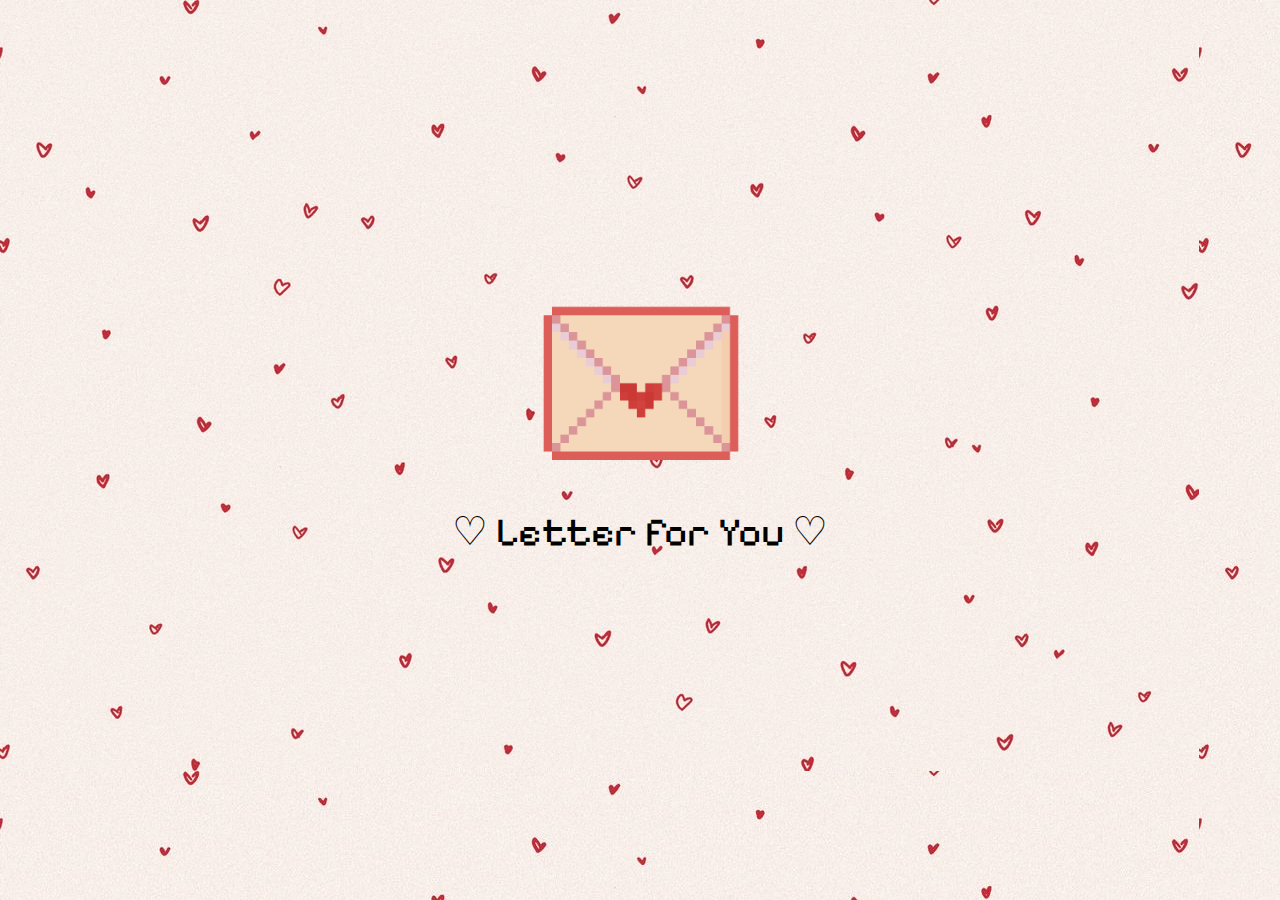
<file: index.html>
<!doctype html>
<html lang="en">
  <head>
    <meta charset="UTF-8" />
    <link rel="stylesheet" href="style.css" />
    <title>Valentine Letter</title>
    <meta name="viewport" content="width=device-width, initial-scale=1.0" />

    <link rel="preconnect" href="https://fonts.googleapis.com" />
    <link rel="preconnect" href="https://fonts.gstatic.com" crossorigin />
    <link
      href="https://fonts.googleapis.com/css2?family=Aldrich&family=Pixelify+Sans:wght@400..700&display=swap"
      rel="stylesheet"
    />
    <title>Document</title>
  </head>
  <body>
    <!-- Envelope Screen -->
    <div id="envelope-container">
      <img src="envelope.png" alt="Envelope" id="envelope" />
      <p>♡ Letter for You ♡</p>
    </div>

    <!-- Letter Screen -->
    <div id="letter-container">
      <div class="letter-window">
        <h1 id="letter-title">Will you be my Valentine?</h1>

        <img src="cat_heart.gif" class="cat" id="letter-cat" />

        <div class="buttons" id="letter-buttons">
          <img src="yes.png" class="btn yes-btn" alt="Yes" />

          <div class="no-wrapper">
            <img src="no.png" class="btn no-btn" alt="No" />
          </div>
        </div>

        <p id="final-text" class="final-text" style="display: none">
          <strong>Valentine Date:</strong> Meow Restaurant at 7pm. Dress fancy!
        </p>
      </div>
    </div>
    <script src="script.js"></script>
  </body>
</html>
</file>
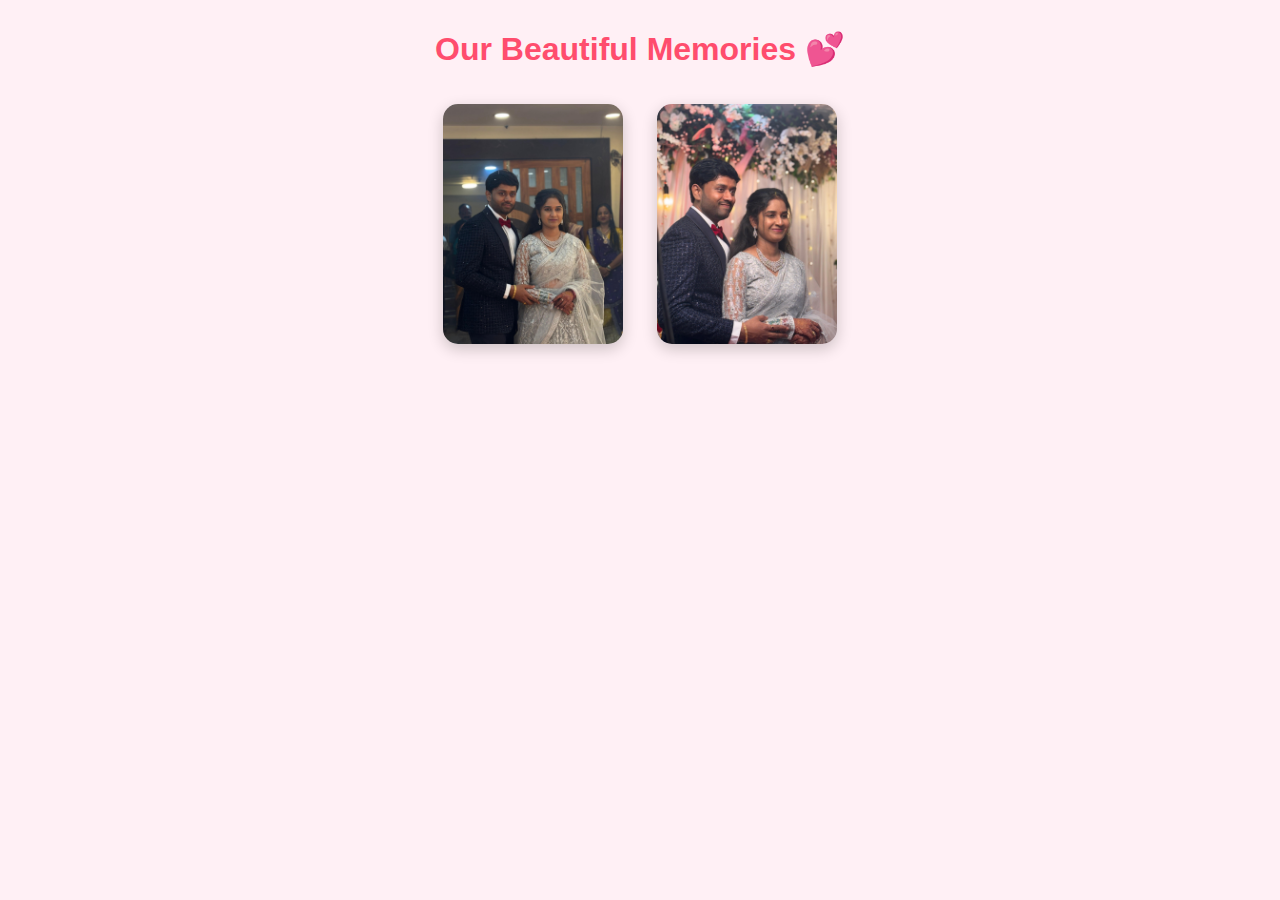
<file: gallery.html>
<!doctype html>
<html>
<head>
  <title>Our Memories 💕</title>
  <style>
    body {
      margin: 0;
      background: #fff0f5;
      text-align: center;
      font-family: Arial;
    }

    h1 {
      margin-top: 30px;
      color: #ff4d6d;
    }

    img {
      width: 180px;   /* small images */
      margin: 15px;
      border-radius: 15px;
      box-shadow: 0 5px 15px rgba(0,0,0,0.2);
    }
  </style>
</head>

<body>

  <h1>Our Beautiful Memories 💕</h1>

  <img src="pic1.jpeg">
  <img src="pic2.jpeg">

  <!-- 🎵 Background Music -->
  <audio id="bgMusic" loop>
    <source src="love.mp3" type="audio/mpeg">
  </audio>

  <!-- Music Start Script -->
  <script>
    document.addEventListener("click", function () {
      const music = document.getElementById("bgMusic");
      music.volume = 0.5;   // adjust volume
      music.play();
    }, { once: true });
  </script>

</body>
</html>
</file>
<file: style.css>
body {
    margin: 0;
    height: 100vh;
    display: flex;
    justify-content: center;
    align-items: center;
    background-image: url("heart-bg.jpg");
    font-family: "Pixelify Sans", sans-serif;
}

/* Envelope Screen */
#envelope-container {
    text-align: center;
    cursor:pointer;
}

@keyframes pulse {
    0% {
        transform:scale(1);
    }
    50% {
        transform: scale(1.1);
    }
    100% {
        transform: scale(1);
    }
}

#envelope{
    width: 200px;
    animation: pulse 1.5s infinite;
    cursor: pointer;
}

#letter-container{
    display: none;
    position:fixed;
    inset: 0;
    justify-content: center;
    align-items: center;
}

.letter-window{
    width: 90vw;
    max-width: 800px;
    aspect-ratio: 3/2;
    padding: 20px 20px 0 20px;
    display: flex;
    flex-direction: column;
    justify-content: center;
    align-items: center;
    text-align: center;
    background-image: url("window.png");
    background-size: contain;
    background-repeat: no-repeat;
    background-position: center;
    border-radius: 12px;
    gap: 1px;
    padding-top: 180px;

    transform: scale(1.2);
    opacity: 0;
    transition: transform 0.6s ease, opacity 0.6s ease;
}

.letter-window.open {
    transform: scale(1);
    opacity: 1;
}

h1 {
    font-size: 30px;
    margin:0;
}

p {
    font-size: 40px;
}

/* Cat */

.cat {
    width: 250px;
    margin: 10px 0;
    transition: width 0.4s ease;
}

.letter-window.final .cat {
    width: 180px;
}

/* buttons */
.buttons {
    display: flex;
    justify-content: center;
    gap: 30px;
    position: relative;
}

.no-wrapper{
    position:relative;
}

.btn {
    width: 120px;
    cursor: pointer;
    user-select: none;
}

.yes-btn,
.no-btn {
width: 120px;
height: auto;
display: inline-block;
}

.yes-btn {
    position: relative;
    z-index: 2;
    transform-origin: center center;
    transition: transform 0.3s ease;
}

.no-btn {
    z-index: 1;
    position: relative;
    transition: transform 0.15s ease;
    cursor: default;
}

.final-text{
    font-size: 22px;
    line-height: 1.4;
    text-align: center;
    display: inline-block;
    padding: 10px 20px;
    background-color: rgba(255,240,240,0.5);
    border-radius: 12px;
}
</file>
